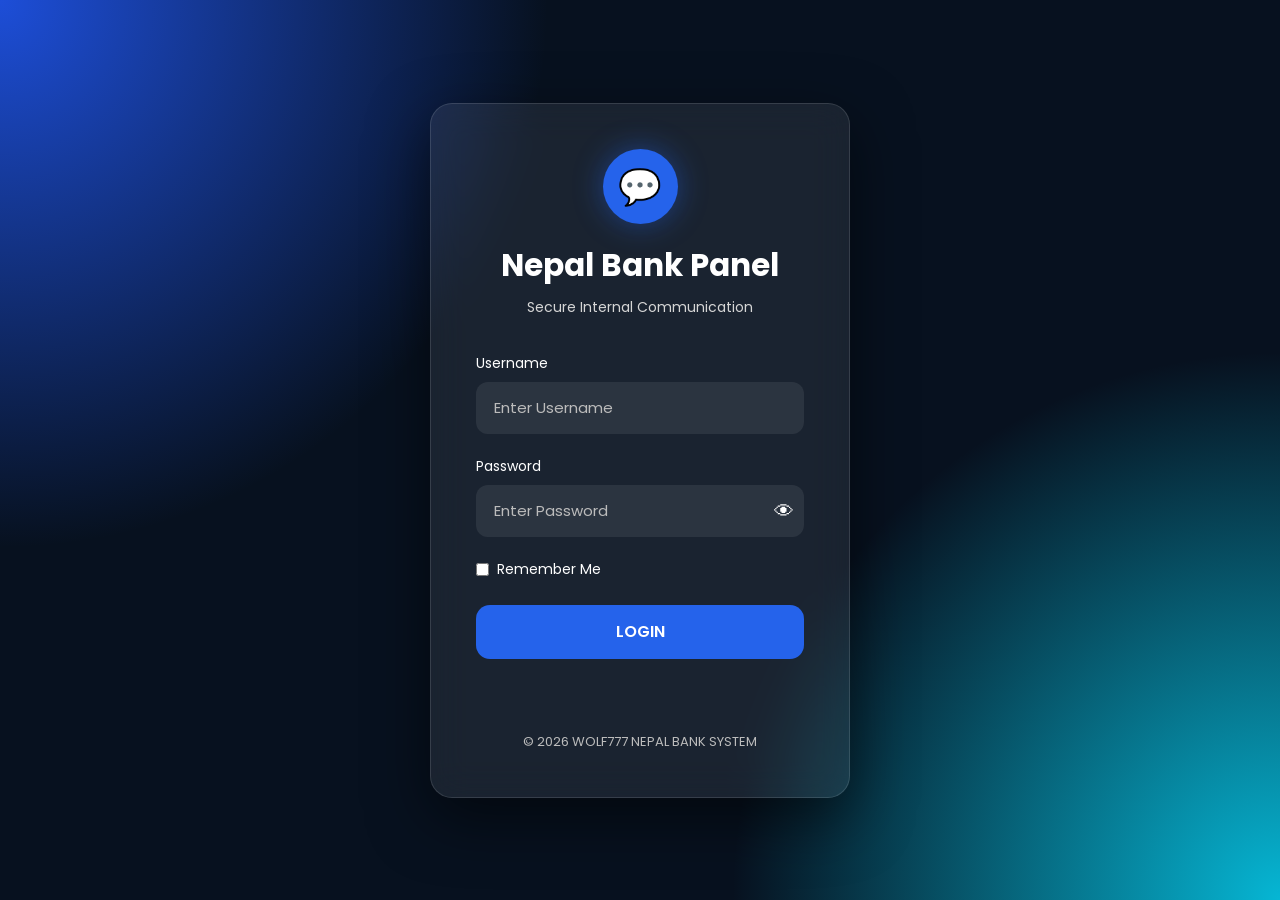
<file: index.html>
<!DOCTYPE html>
<html lang="en">
<head>
    <meta charset="UTF-8">
    <meta name="viewport" content="width=device-width, initial-scale=1.0">
    <title>NPL Bank Console - Login</title>

    <!-- Google Font -->
    <link href="https://fonts.googleapis.com/css2?family=Poppins:wght@300;400;500;600;700&display=swap" rel="stylesheet">

    <!-- CSS -->
    <link rel="stylesheet" href="login.css">
</head>

<body>

<div class="background"></div>

<div class="login-container">

    <div class="logo">
        💬
    </div>

    <h1>Nepal Bank Panel</h1>

    <p class="subtitle">
        Secure Internal Communication
    </p>

    <form id="loginForm">

        <div class="input-group">
            <label>Username</label>

            <input
                type="text"
                id="username"
                placeholder="Enter Username"
                autocomplete="off"
                required
            >
        </div>

        <div class="input-group">

            <label>Password</label>

            <div class="password-box">

                <input
                    type="password"
                    id="password"
                    placeholder="Enter Password"
                    required
                >

                <button
                    type="button"
                    id="togglePassword"
                >
                    👁
                </button>

            </div>

        </div>

        <div class="options">

            <label class="remember">

                <input
                    type="checkbox"
                    id="remember"
                >

                Remember Me

            </label>

        </div>

        <button
            type="submit"
            class="login-btn"
        >
            LOGIN
        </button>

        <p id="errorMessage"></p>

    </form>

    <div class="footer">

        © 2026 WOLF777 NEPAL BANK SYSTEM

    </div>

</div>

<script src="login.js"></script>

</body>
</html>
</file>
<file: login.css>
/* ===========================
   STAFF CHAT LOGIN UI
   =========================== */

*{
    margin:0;
    padding:0;
    box-sizing:border-box;
    font-family:'Poppins',sans-serif;
}

body{

    width:100%;
    height:100vh;

    display:flex;
    justify-content:center;
    align-items:center;

    overflow:hidden;

    background:#07111f;

    position:relative;
}

/* Animated Background */

.background{

    position:absolute;

    width:100%;
    height:100%;

    background:
    radial-gradient(circle at top left,#1d4ed8,transparent 35%),
    radial-gradient(circle at bottom right,#06b6d4,transparent 35%),
    #07111f;

    animation:bgMove 12s ease infinite;
}

@keyframes bgMove{

0%{

transform:scale(1);

}

50%{

transform:scale(1.08);

}

100%{

transform:scale(1);

}

}

/* Login Card */

.login-container{

position:relative;

width:420px;

padding:45px;

border-radius:22px;

background:rgba(255,255,255,.08);

backdrop-filter:blur(18px);

border:1px solid rgba(255,255,255,.12);

box-shadow:

0 20px 60px rgba(0,0,0,.55);

z-index:10;

animation:fadeUp .8s ease;

}

@keyframes fadeUp{

from{

opacity:0;

transform:translateY(30px);

}

to{

opacity:1;

transform:translateY(0);

}

}

.logo{

width:75px;

height:75px;

margin:auto;

display:flex;

align-items:center;

justify-content:center;

border-radius:50%;

font-size:35px;

background:#2563eb;

box-shadow:0 0 30px rgba(37,99,235,.45);

margin-bottom:18px;

}

h1{

text-align:center;

color:white;

font-size:31px;

font-weight:700;

margin-bottom:8px;

}

.subtitle{

text-align:center;

color:#d6d6d6;

font-size:14px;

margin-bottom:35px;

}

/* Inputs */

.input-group{

margin-bottom:22px;

}

.input-group label{

display:block;

margin-bottom:8px;

color:white;

font-size:14px;

}

.input-group input{

width:100%;

height:52px;

padding:0 18px;

border:none;

outline:none;

border-radius:12px;

background:rgba(255,255,255,.08);

color:white;

font-size:15px;

transition:.3s;

}

.input-group input::placeholder{

color:#bcbcbc;

}

.input-group input:focus{

background:rgba(255,255,255,.12);

border:1px solid #3b82f6;

}

/* Password */

.password-box{

display:flex;

align-items:center;

position:relative;

}

.password-box input{

padding-right:55px;

}

#togglePassword{

position:absolute;

right:10px;

background:none;

border:none;

font-size:20px;

cursor:pointer;

color:white;

}

/* Remember */

.options{

display:flex;

justify-content:space-between;

margin-bottom:25px;

color:white;

font-size:14px;

}

.remember{

display:flex;

align-items:center;

gap:8px;

cursor:pointer;

}

/* Login Button */

.login-btn{

width:100%;

height:54px;

border:none;

border-radius:14px;

background:#2563eb;

color:white;

font-size:16px;

font-weight:600;

cursor:pointer;

transition:.3s;

}

.login-btn:hover{

background:#1d4ed8;

transform:translateY(-2px);

box-shadow:0 10px 25px rgba(37,99,235,.45);

}

.login-btn:active{

transform:scale(.98);

}

/* Error */

#errorMessage{

text-align:center;

margin-top:18px;

color:#ff7676;

font-size:14px;

min-height:20px;

}

/* Footer */

.footer{

margin-top:35px;

text-align:center;

color:#bcbcbc;

font-size:13px;

}

/* Mobile */

@media(max-width:500px){

.login-container{

width:92%;

padding:30px;

}

}
</file>
